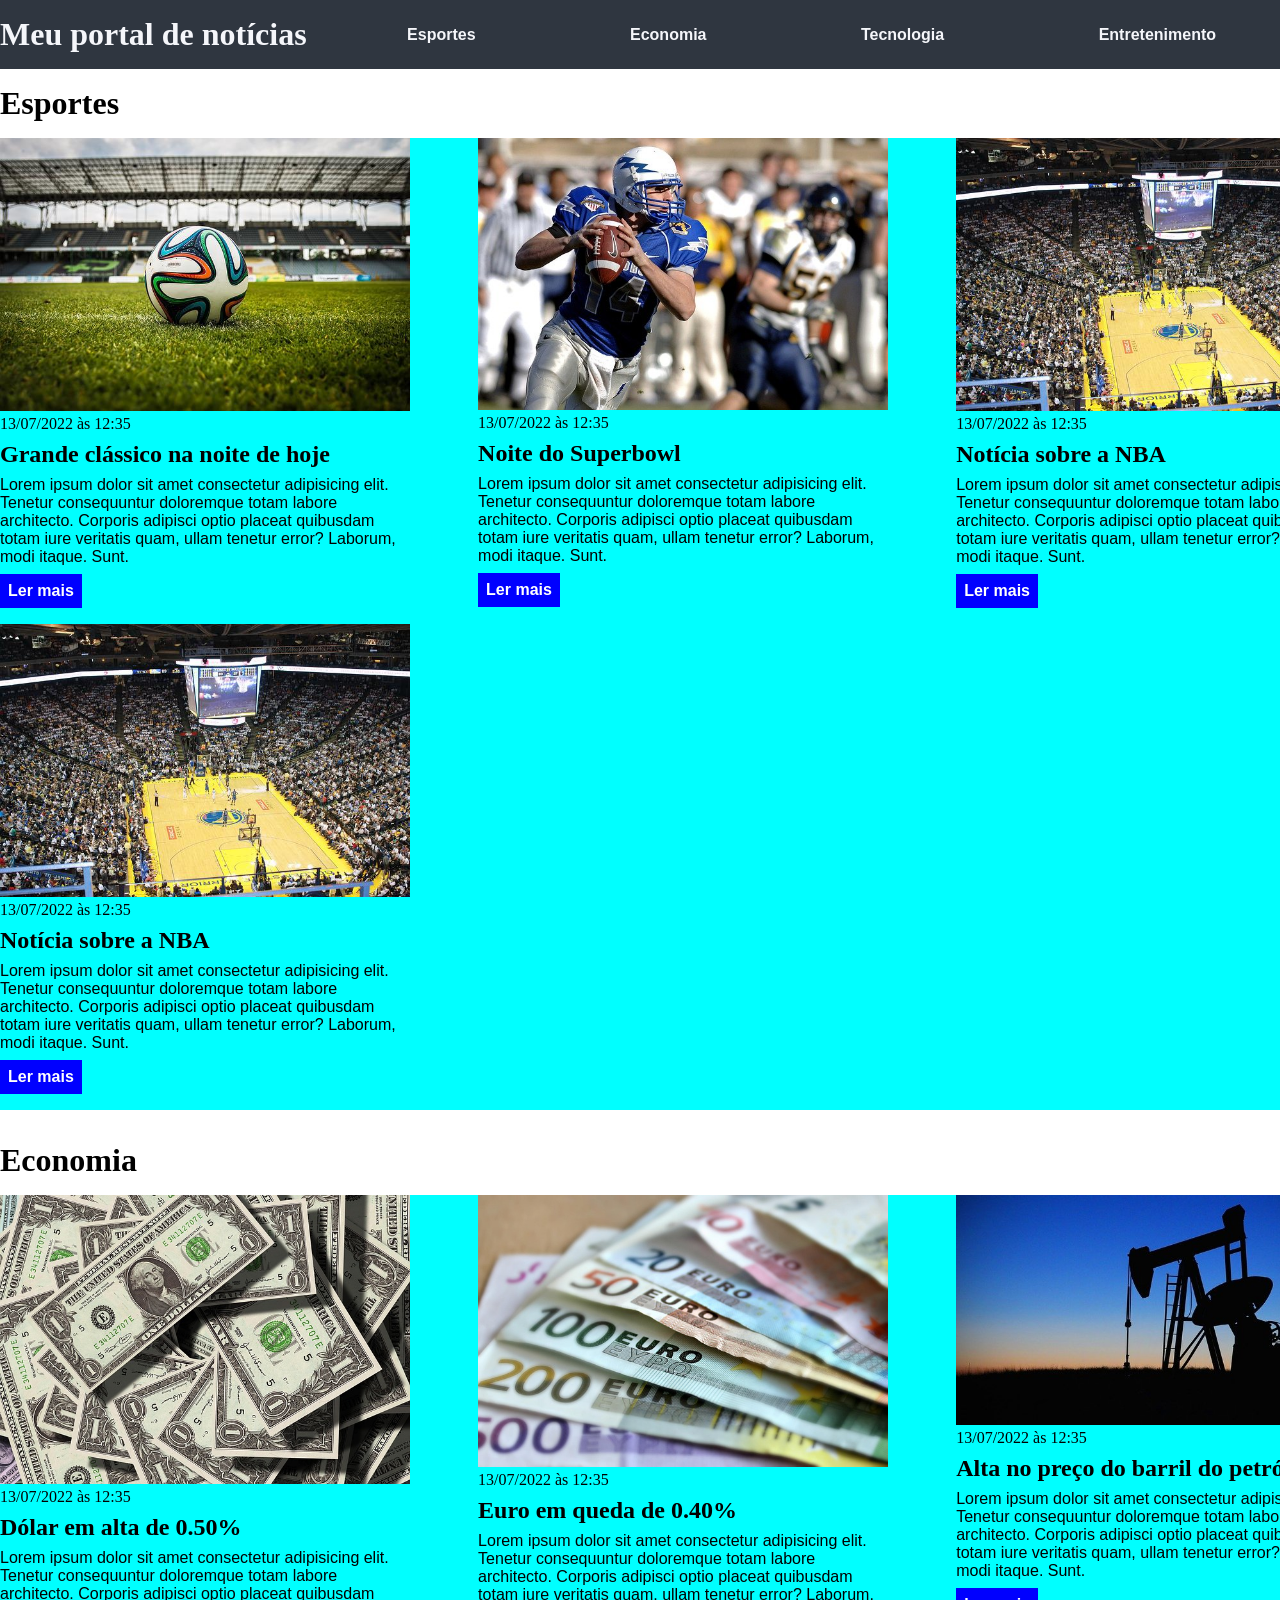
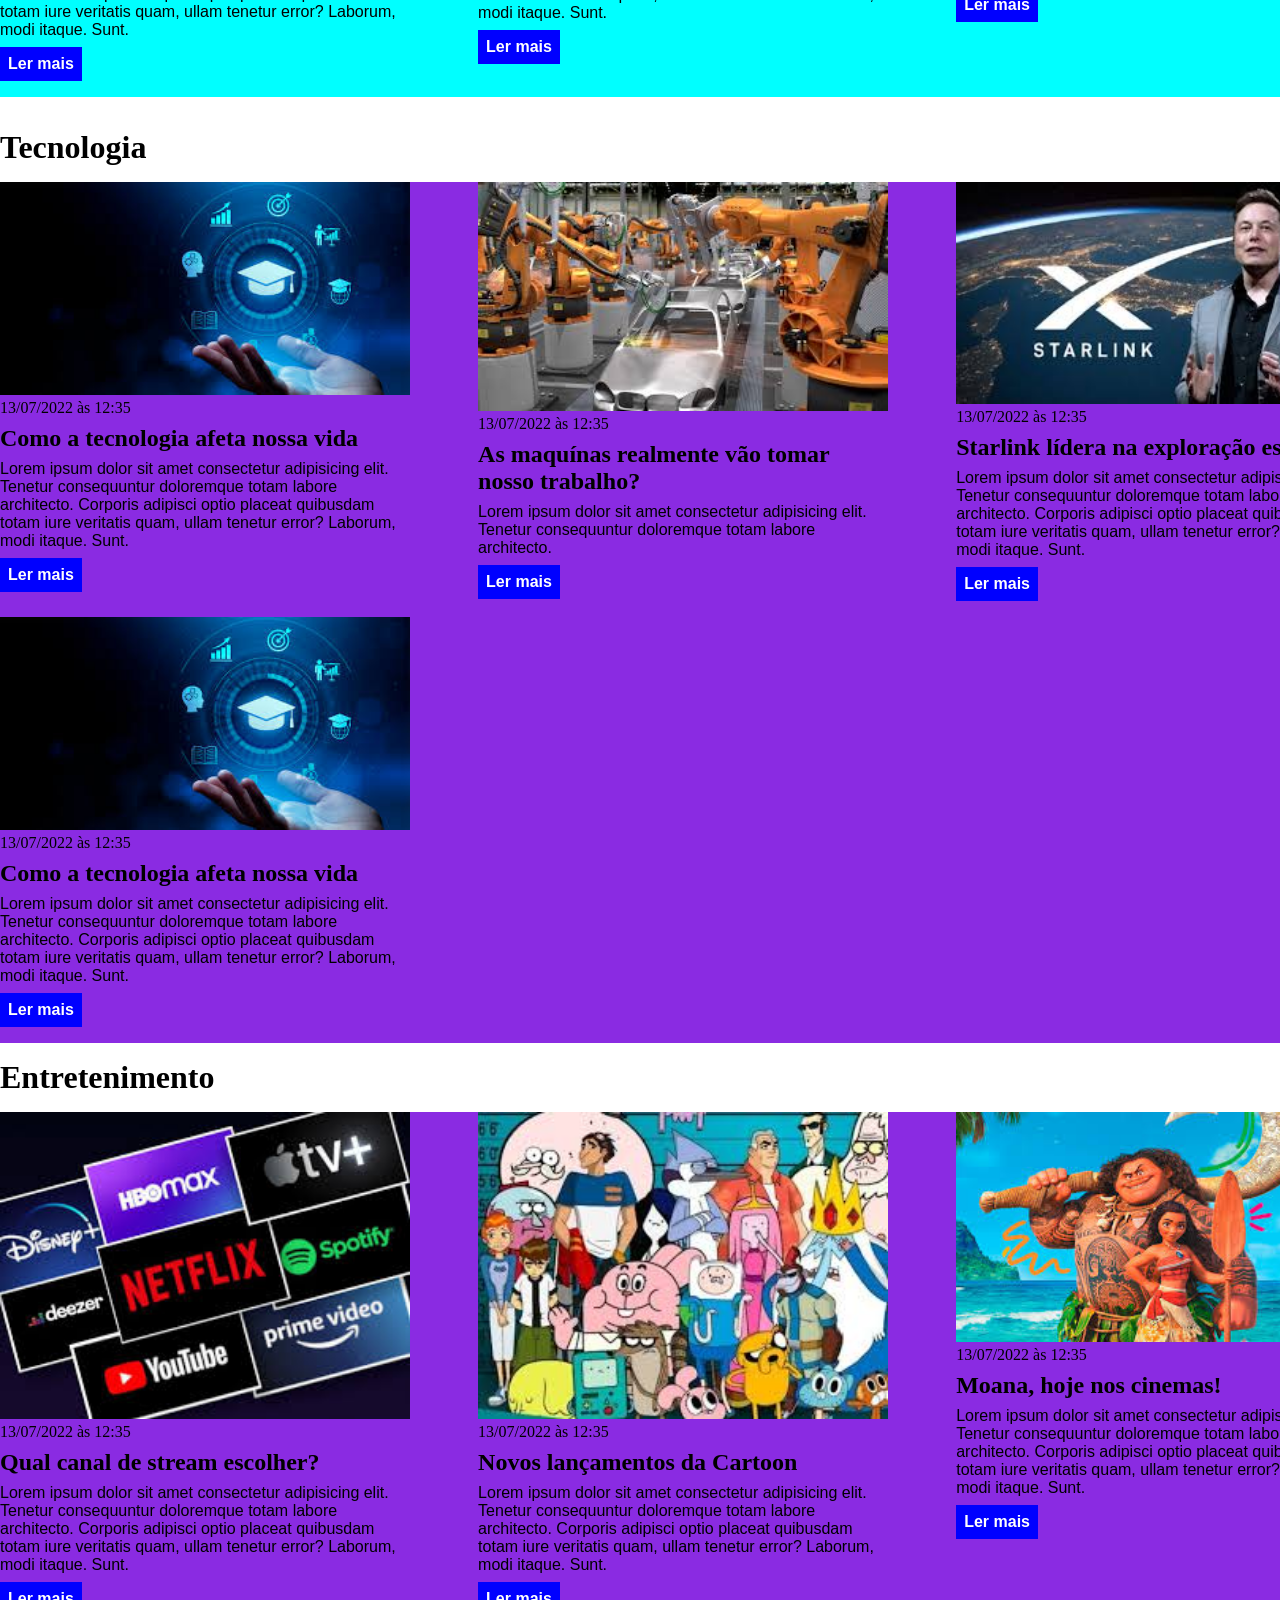
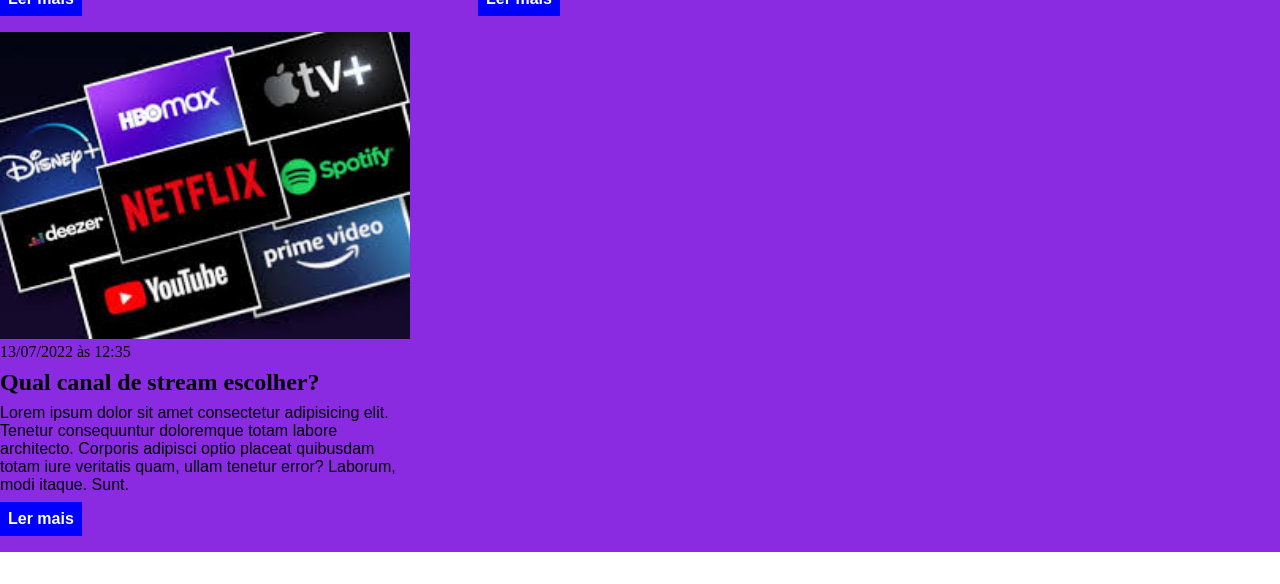
<file: index.html>
<!DOCTYPE html>
<html lang="pt-BR">
<head>
    <meta charset="UTF-8">
    <meta http-equiv="X-UA-Compatible" content="IE=edge">
    <meta name="viewport" content="width=device-width, initial-scale=1.0">
    <title>Meu portal de notícias</title>
    <link rel="stylesheet" href="./main.css" />
</head>
<body>
    <header>
    <div class="container">  
        <h1>Meu portal de notícias</h1>
        <nav>
            <ul>
                <li>
                    <a href="#sports" title="Ir para a seção de esportes">Esportes</a>
                </li>
                <li>
                    <a href="#economy" title="Ir para a seção de notícias">Economia</a>
                </li>
                <li>
                    <a href="#tecnology" title="Ir para a seção de tecnológia">Tecnologia</a>
                </li>
                <li>
                    <a href="#streaming" title="ir para a seção de Entretenimento">Entretenimento</a>
                </li>
            </ul>
        </nav>
    </div>
    </header>
    <section id="sports">
    <div class="container"> 
        <h2>Esportes</h2>
        <div class="articles">
        <article>
            <img src="./imagens/futebol.jpg" alt="Bola de futebol no gramado" />
            <header>
                <time>13/07/2022 às 12:35</time>
            </header>
            <h3>Grande clássico na noite de hoje</h3>
            <p>
                Lorem ipsum dolor sit amet consectetur adipisicing elit. Tenetur consequuntur doloremque totam labore architecto. Corporis adipisci optio placeat quibusdam totam iure veritatis quam, ullam tenetur error? Laborum, modi itaque. Sunt.
            </p>
            <a href="#" title="Leia a notícia completa">Ler mais</a>
        </article>
        <article>
            <img src="./imagens/futebol-americano.jpg" alt="Jogador de futebol americano correndo com a bola na mão" />
            <header>
                <time>13/07/2022 às 12:35</time>
            </header>
            <h3>Noite do Superbowl</h3>
            <p>
                Lorem ipsum dolor sit amet consectetur adipisicing elit. Tenetur consequuntur doloremque totam labore architecto. Corporis adipisci optio placeat quibusdam totam iure veritatis quam, ullam tenetur error? Laborum, modi itaque. Sunt.
            </p>
            <a href="#" title="Leia a notícia completa">Ler mais</a>
        </article>
        <article>
            <img src="./imagens/basquete.jpg" title="Vista aérea de uma quadra de basquete" />
            <header>
                <time>13/07/2022 às 12:35</time>
            </header>
            <h3>Notícia sobre a NBA</h3>
            <p>
                Lorem ipsum dolor sit amet consectetur adipisicing elit. Tenetur consequuntur doloremque totam labore architecto. Corporis adipisci optio placeat quibusdam totam iure veritatis quam, ullam tenetur error? Laborum, modi itaque. Sunt.
            </p>
            <a href="#" title="Leia a notícia completa">Ler mais</a>
        </article>
        <article>
            <img src="./imagens/basquete.jpg" title="Vista aérea de uma quadra de basquete" />
            <header>
                <time>13/07/2022 às 12:35</time>
            </header>
            <h3>Notícia sobre a NBA</h3>
            <p>
                Lorem ipsum dolor sit amet consectetur adipisicing elit. Tenetur consequuntur doloremque totam labore architecto. Corporis adipisci optio placeat quibusdam totam iure veritatis quam, ullam tenetur error? Laborum, modi itaque. Sunt.
            </p>
            <a href="#" title="Leia a notícia completa">Ler mais</a>
        </article>
        </div>
    </div>
    </section>
    <section id="Economy">
    <div class="container">
        <h2>Economia</h2>
    <div class="articles">
        <article>
            <img src="./imagens/dolares.jpg" alt="Muitos dólares" />
            <header>
                <time>13/07/2022 às 12:35</time>
            </header>
            <h3>Dólar em alta de 0.50%</h3>
            <p>
                Lorem ipsum dolor sit amet consectetur adipisicing elit. Tenetur consequuntur doloremque totam labore architecto. Corporis adipisci optio placeat quibusdam totam iure veritatis quam, ullam tenetur error? Laborum, modi itaque. Sunt.
            </p>
            <a href="#" title="Leia a notícia completa">Ler mais</a>
        </article>
        <article>
            <img src="./imagens/euro.jpg" alt="Várias notas de euro" />
            <header>
                <time>13/07/2022 às 12:35</time>
            </header>
            <h3>Euro em queda de 0.40%</h3>
            <p>
                Lorem ipsum dolor sit amet consectetur adipisicing elit. Tenetur consequuntur doloremque totam labore architecto. Corporis adipisci optio placeat quibusdam totam iure veritatis quam, ullam tenetur error? Laborum, modi itaque. Sunt.
            </p>
            <a href="#" title="Leia a notícia completa">Ler mais</a>
        </article>
        <article>
            <img src="./imagens/petroleo.jpg" alt="Extração de petróleo" />
            <header>
                <time>13/07/2022 às 12:35</time>
            </header>
            <h3>Alta no preço do barril do petróleo</h3>
            <p>
                Lorem ipsum dolor sit amet consectetur adipisicing elit. Tenetur consequuntur doloremque totam labore architecto. Corporis adipisci optio placeat quibusdam totam iure veritatis quam, ullam tenetur error? Laborum, modi itaque. Sunt.
            </p>
            <a href="#" title="Leia a notícia completa">Ler mais</a>
        </article>
        </div>
    </div>
    </section>
</section>
<section id="Tecnology">
<div class="container">
    <h2>Tecnologia</h2>
<div class="newarticles">
    <article>
        <img src="./imagens/tecnologia.jpeg" alt="Mão com símbolos" />
        <header>
            <time>13/07/2022 às 12:35</time>
        </header>
        <h3>Como a tecnologia afeta nossa vida</h3>
        <p>
            Lorem ipsum dolor sit amet consectetur adipisicing elit. Tenetur consequuntur doloremque totam labore architecto. Corporis adipisci optio placeat quibusdam totam iure veritatis quam, ullam tenetur error? Laborum, modi itaque. Sunt.
        </p>
        <a href="#" title="Leia a notícia completa">Ler mais</a>
    </article>
    <article>
        <img src="./imagens/braços roboticos.jpeg" alt="Braços robôs" />
        <header>
            <time>13/07/2022 às 12:35</time>
        </header>
        <h3>As maquínas realmente vão tomar nosso trabalho?</h3>
        <p>
            Lorem ipsum dolor sit amet consectetur adipisicing elit. Tenetur consequuntur doloremque totam labore architecto.
        </p>
        <a href="#" title="Leia a notícia completa">Ler mais</a>
    </article>
    <article>
        <img src="./imagens/starlink.jpeg" alt="logo da empresa starlink" />
        <header>
            <time>13/07/2022 às 12:35</time>
        </header>
        <h3>Starlink lídera na exploração espacial</h3>
        <p>
            Lorem ipsum dolor sit amet consectetur adipisicing elit. Tenetur consequuntur doloremque totam labore architecto. Corporis adipisci optio placeat quibusdam totam iure veritatis quam, ullam tenetur error? Laborum, modi itaque. Sunt.
        </p>
        <a href="#" title="Leia a notícia completa">Ler mais</a>
    </article>
    <article>
        <img src="./imagens/tecnologia.jpeg" alt="Mão com símbolos" />
        <header>
            <time>13/07/2022 às 12:35</time>
        </header>
        <h3>Como a tecnologia afeta nossa vida</h3>
        <p>
            Lorem ipsum dolor sit amet consectetur adipisicing elit. Tenetur consequuntur doloremque totam labore architecto. Corporis adipisci optio placeat quibusdam totam iure veritatis quam, ullam tenetur error? Laborum, modi itaque. Sunt.
        </p>
        <a href="#" title="Leia a notícia completa">Ler mais</a>
        </div>
    </div>    
    </article>
    <section id="Streaming">
        <div class="container">
            <h2>Entretenimento</h2>
        <div class="newarticles">
            <article>
                <img src="./imagens/logos de canais.jpeg" alt="logos de canais de stream" />
                <header>
                    <time>13/07/2022 às 12:35</time>
                </header>
                <h3>Qual canal de stream escolher?</h3>
                <p>
                    Lorem ipsum dolor sit amet consectetur adipisicing elit. Tenetur consequuntur doloremque totam labore architecto. Corporis adipisci optio placeat quibusdam totam iure veritatis quam, ullam tenetur error? Laborum, modi itaque. Sunt.
                </p>
                <a href="#" title="Leia a notícia completa">Ler mais</a>
            </article>
            <article>
                <img src="./imagens/personagens da cartoon.jpeg" alt="personagens de desenho" />
                <header>
                    <time>13/07/2022 às 12:35</time>
                </header>
                <h3>Novos lançamentos da Cartoon</h3>
                <p>
                    Lorem ipsum dolor sit amet consectetur adipisicing elit. Tenetur consequuntur doloremque totam labore architecto. Corporis adipisci optio placeat quibusdam totam iure veritatis quam, ullam tenetur error? Laborum, modi itaque. Sunt.
                </p>
                <a href="#" title="Leia a notícia completa">Ler mais</a>
            </article>
            <article>
                <img src="./imagens/Moana.jpeg" alt="desenho Moana" />
                <header>
                    <time>13/07/2022 às 12:35</time>
                </header>
                <h3>Moana, hoje nos cinemas!</h3>
                <p>
                    Lorem ipsum dolor sit amet consectetur adipisicing elit. Tenetur consequuntur doloremque totam labore architecto. Corporis adipisci optio placeat quibusdam totam iure veritatis quam, ullam tenetur error? Laborum, modi itaque. Sunt.
                </p>
                <a href="#" title="Leia a notícia completa">Ler mais</a>
            </article>
            <article>
                <img src="./imagens/logos de canais.jpeg" alt="logos de canais de stream" />
                <header>
                    <time>13/07/2022 às 12:35</time>
                </header>
                <h3>Qual canal de stream escolher?</h3>
                <p>
                    Lorem ipsum dolor sit amet consectetur adipisicing elit. Tenetur consequuntur doloremque totam labore architecto. Corporis adipisci optio placeat quibusdam totam iure veritatis quam, ullam tenetur error? Laborum, modi itaque. Sunt.
                </p>
                <a href="#" title="Leia a notícia completa">Ler mais</a>
            </article>
        </div>
    </div>
    </section>
</body>
</html>
</file>
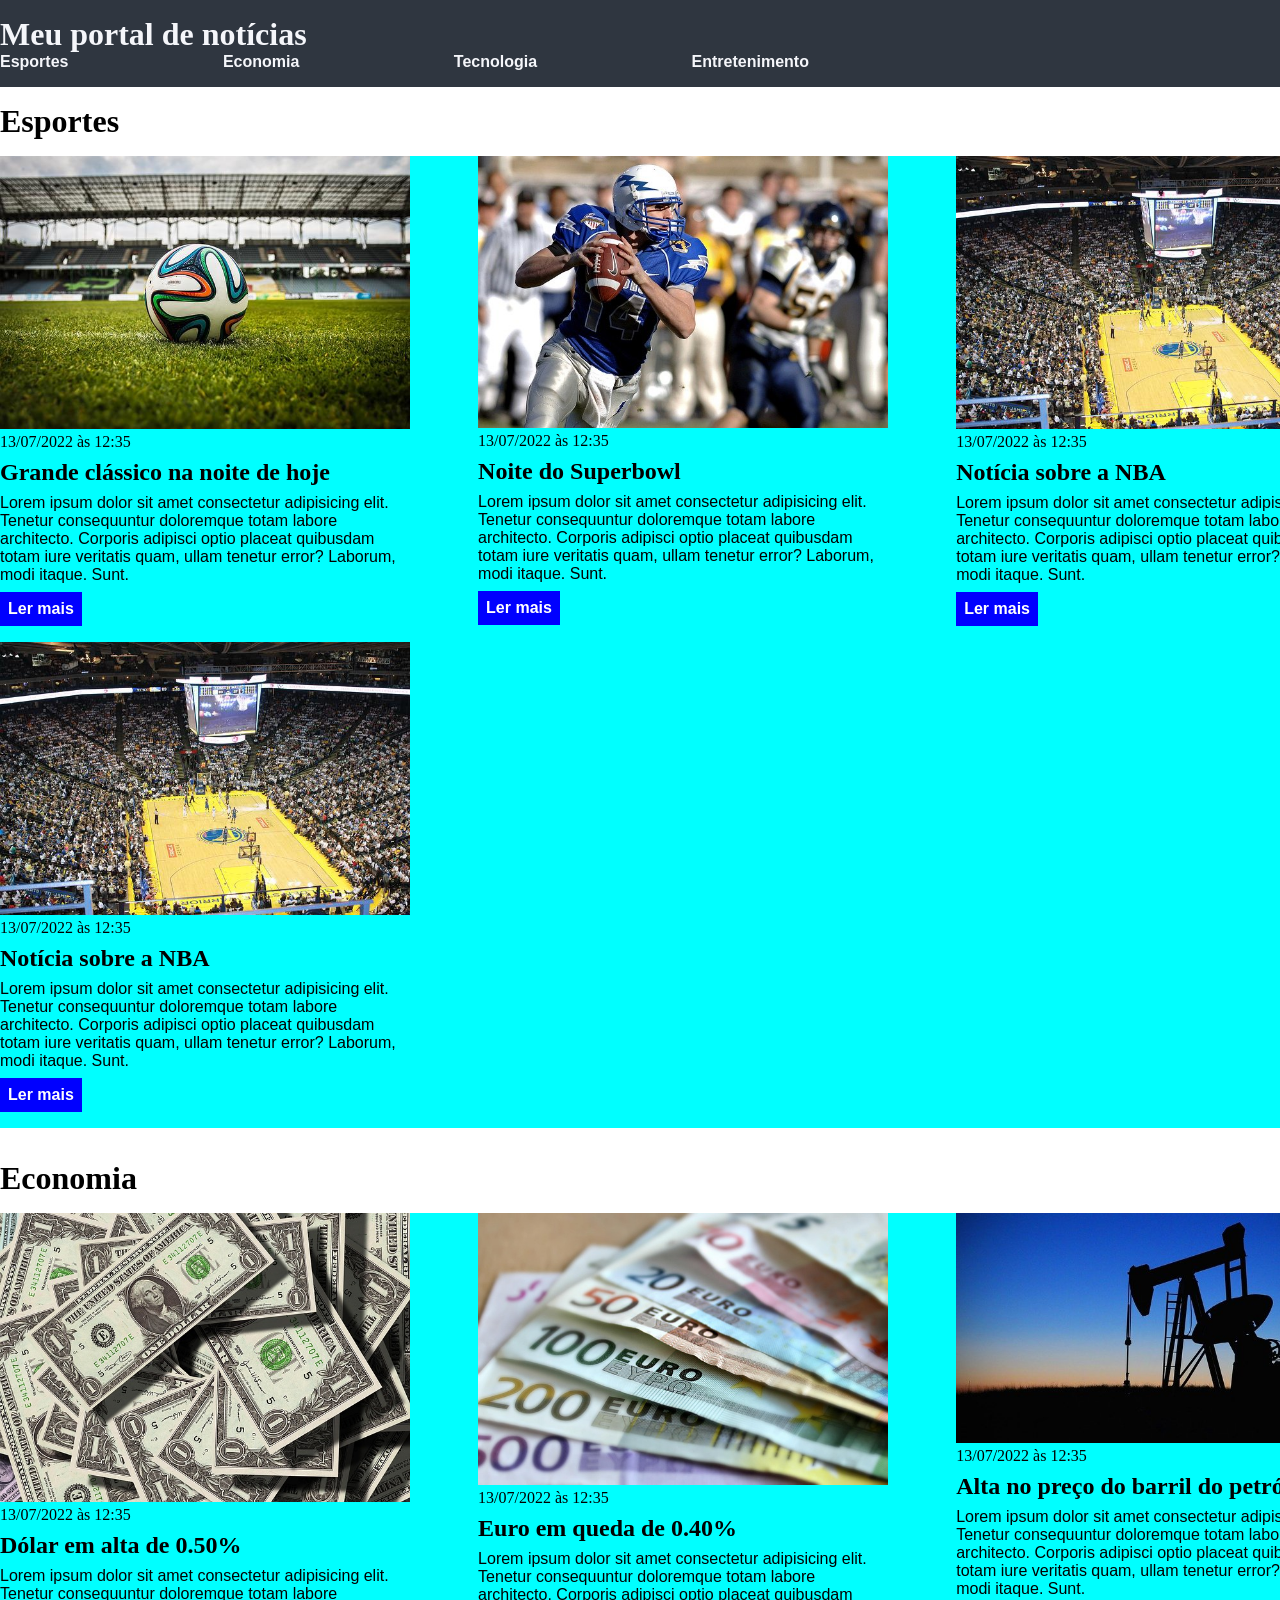
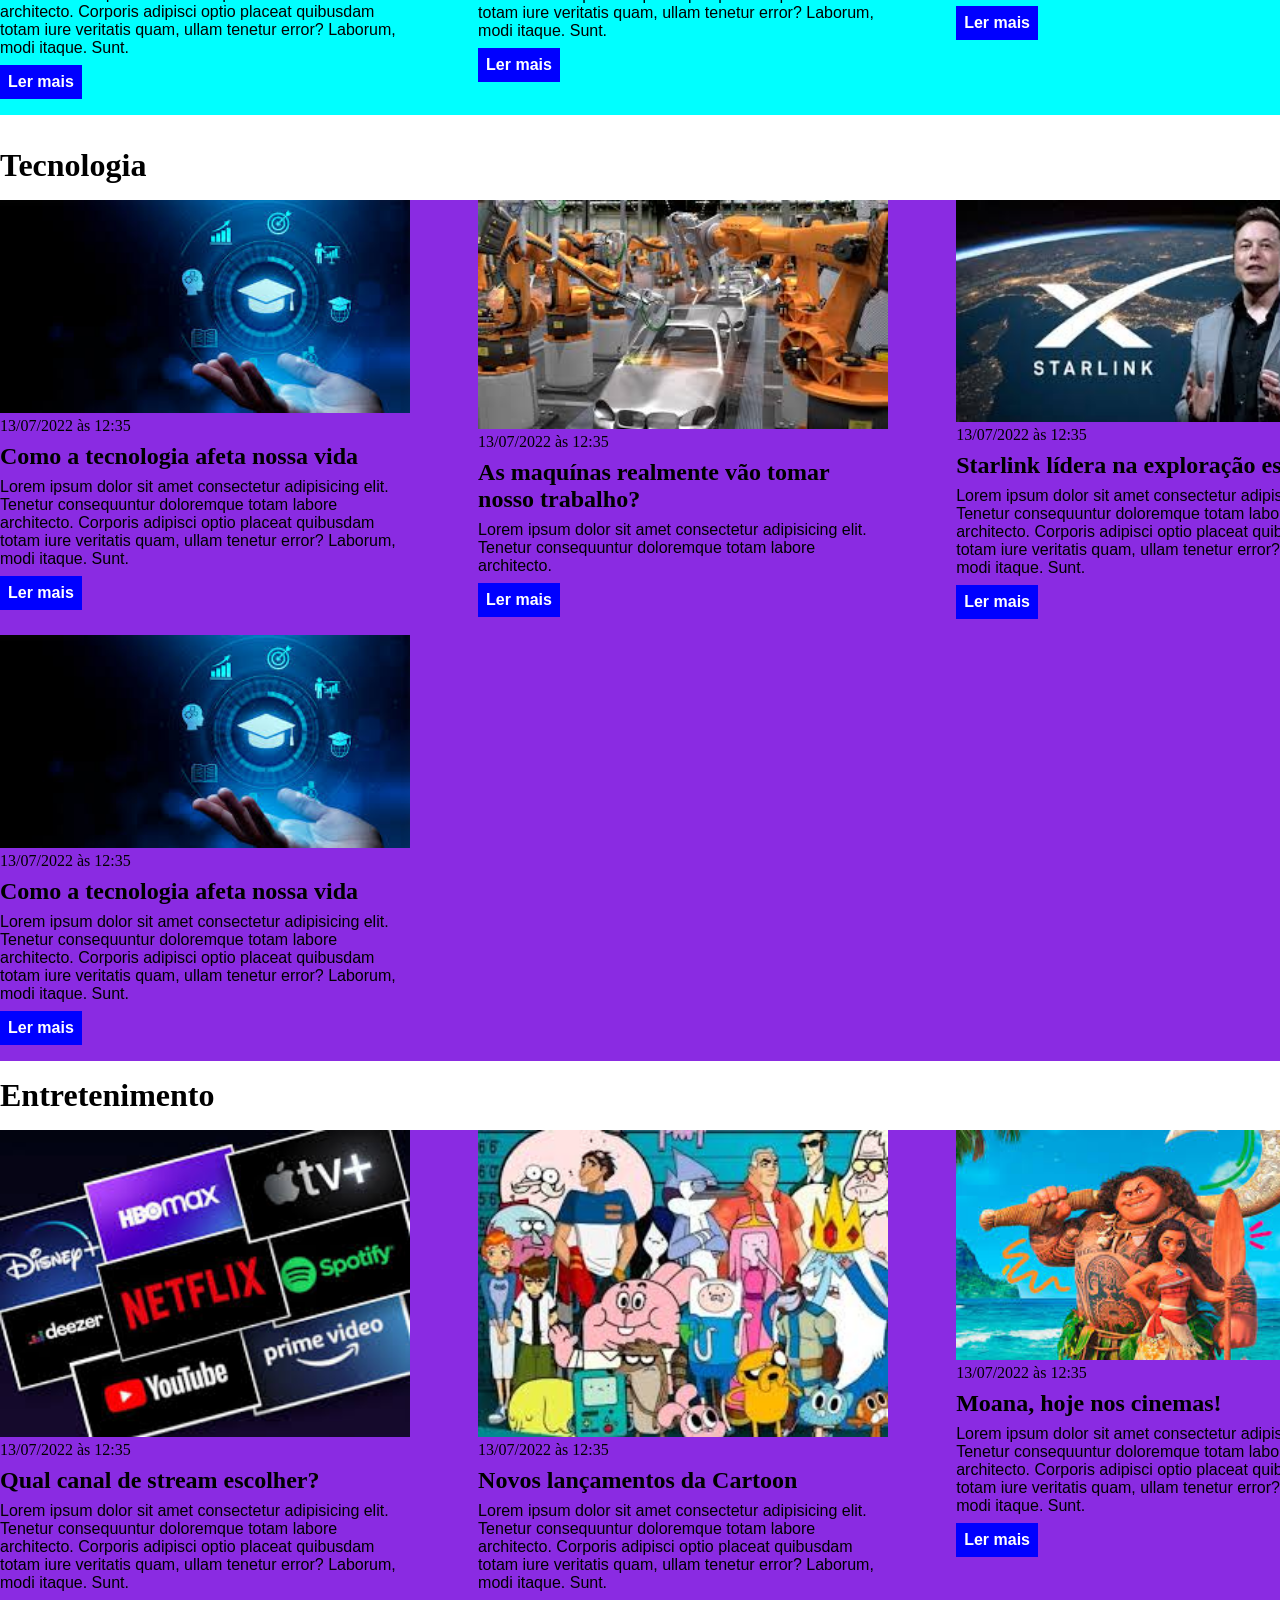
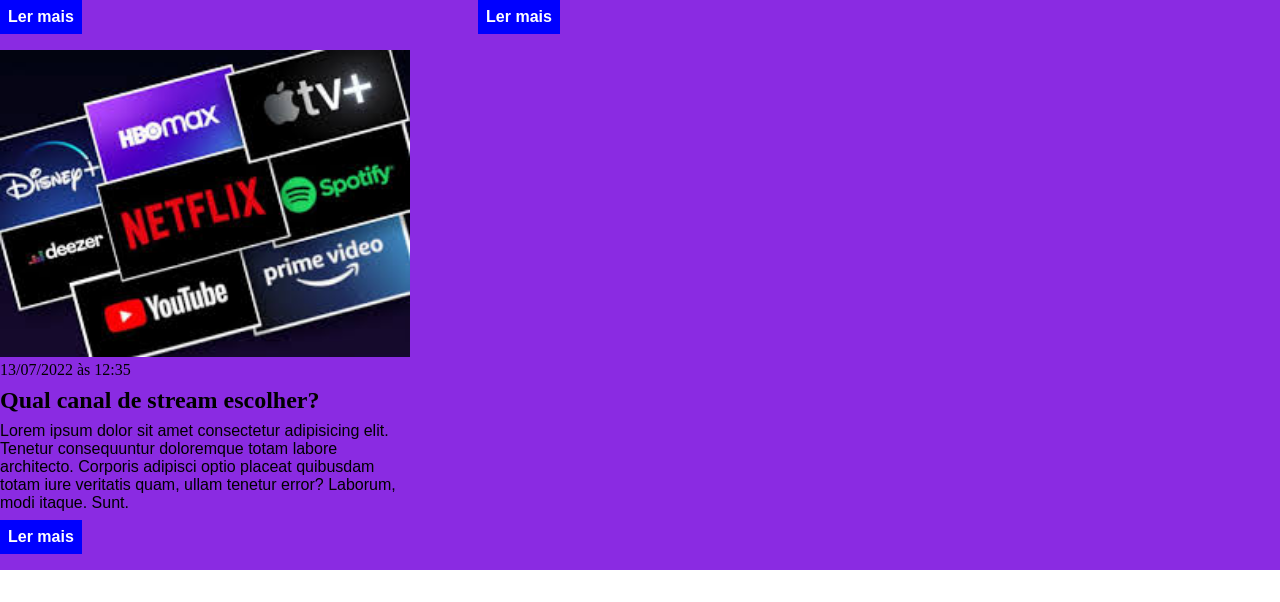
<file: exercício_css.html>
<!DOCTYPE html>
<html lang="pt-BR">
<head>
    <meta charset="UTF-8">
    <meta http-equiv="X-UA-Compatible" content="IE=edge">
    <meta name="viewport" content="width=device-width, initial-scale=1.0">
    <title>Meu portal de notícias</title>
    <link rel="stylesheet" href="./main.css" />
</head>
<body>
    <header>
    <div class=".container">  
        <h1>Meu portal de notícias</h1>
        <nav>
            <ul>
                <li>
                    <a href="#sports" title="Ir para a seção de esportes">Esportes</a>
                </li>
                <li>
                    <a href="#economy" title="Ir para a seção de notícias">Economia</a>
                </li>
                <li>
                    <a href="#tecnology" title="Ir para a seção de tecnológia">Tecnologia</a>
                </li>
                <li>
                    <a href="#streaming" title="ir para a seção de Entretenimento">Entretenimento</a>
                </li>
            </ul>
        </nav>
    </div>
    </header>
    <section id="sports">
    <div class="container"> 
        <h2>Esportes</h2>
        <div class="articles">
        <article>
            <img src="./imagens/futebol.jpg" alt="Bola de futebol no gramado" />
            <header>
                <time>13/07/2022 às 12:35</time>
            </header>
            <h3>Grande clássico na noite de hoje</h3>
            <p>
                Lorem ipsum dolor sit amet consectetur adipisicing elit. Tenetur consequuntur doloremque totam labore architecto. Corporis adipisci optio placeat quibusdam totam iure veritatis quam, ullam tenetur error? Laborum, modi itaque. Sunt.
            </p>
            <a href="#" title="Leia a notícia completa">Ler mais</a>
        </article>
        <article>
            <img src="./imagens/futebol-americano.jpg" alt="Jogador de futebol americano correndo com a bola na mão" />
            <header>
                <time>13/07/2022 às 12:35</time>
            </header>
            <h3>Noite do Superbowl</h3>
            <p>
                Lorem ipsum dolor sit amet consectetur adipisicing elit. Tenetur consequuntur doloremque totam labore architecto. Corporis adipisci optio placeat quibusdam totam iure veritatis quam, ullam tenetur error? Laborum, modi itaque. Sunt.
            </p>
            <a href="#" title="Leia a notícia completa">Ler mais</a>
        </article>
        <article>
            <img src="./imagens/basquete.jpg" title="Vista aérea de uma quadra de basquete" />
            <header>
                <time>13/07/2022 às 12:35</time>
            </header>
            <h3>Notícia sobre a NBA</h3>
            <p>
                Lorem ipsum dolor sit amet consectetur adipisicing elit. Tenetur consequuntur doloremque totam labore architecto. Corporis adipisci optio placeat quibusdam totam iure veritatis quam, ullam tenetur error? Laborum, modi itaque. Sunt.
            </p>
            <a href="#" title="Leia a notícia completa">Ler mais</a>
        </article>
        <article>
            <img src="./imagens/basquete.jpg" title="Vista aérea de uma quadra de basquete" />
            <header>
                <time>13/07/2022 às 12:35</time>
            </header>
            <h3>Notícia sobre a NBA</h3>
            <p>
                Lorem ipsum dolor sit amet consectetur adipisicing elit. Tenetur consequuntur doloremque totam labore architecto. Corporis adipisci optio placeat quibusdam totam iure veritatis quam, ullam tenetur error? Laborum, modi itaque. Sunt.
            </p>
            <a href="#" title="Leia a notícia completa">Ler mais</a>
        </article>
        </div>
    </div>
    </section>
    <section id="Economy">
    <div class="container">
        <h2>Economia</h2>
    <div class="articles">
        <article>
            <img src="./imagens/dolares.jpg" alt="Muitos dólares" />
            <header>
                <time>13/07/2022 às 12:35</time>
            </header>
            <h3>Dólar em alta de 0.50%</h3>
            <p>
                Lorem ipsum dolor sit amet consectetur adipisicing elit. Tenetur consequuntur doloremque totam labore architecto. Corporis adipisci optio placeat quibusdam totam iure veritatis quam, ullam tenetur error? Laborum, modi itaque. Sunt.
            </p>
            <a href="#" title="Leia a notícia completa">Ler mais</a>
        </article>
        <article>
            <img src="./imagens/euro.jpg" alt="Várias notas de euro" />
            <header>
                <time>13/07/2022 às 12:35</time>
            </header>
            <h3>Euro em queda de 0.40%</h3>
            <p>
                Lorem ipsum dolor sit amet consectetur adipisicing elit. Tenetur consequuntur doloremque totam labore architecto. Corporis adipisci optio placeat quibusdam totam iure veritatis quam, ullam tenetur error? Laborum, modi itaque. Sunt.
            </p>
            <a href="#" title="Leia a notícia completa">Ler mais</a>
        </article>
        <article>
            <img src="./imagens/petroleo.jpg" alt="Extração de petróleo" />
            <header>
                <time>13/07/2022 às 12:35</time>
            </header>
            <h3>Alta no preço do barril do petróleo</h3>
            <p>
                Lorem ipsum dolor sit amet consectetur adipisicing elit. Tenetur consequuntur doloremque totam labore architecto. Corporis adipisci optio placeat quibusdam totam iure veritatis quam, ullam tenetur error? Laborum, modi itaque. Sunt.
            </p>
            <a href="#" title="Leia a notícia completa">Ler mais</a>
        </article>
        </div>
    </div>
    </section>
</section>
<section id="Tecnology">
<div class="container">
    <h2>Tecnologia</h2>
<div class="newarticles">
    <article>
        <img src="./imagens/tecnologia.jpeg" alt="Mão com símbolos" />
        <header>
            <time>13/07/2022 às 12:35</time>
        </header>
        <h3>Como a tecnologia afeta nossa vida</h3>
        <p>
            Lorem ipsum dolor sit amet consectetur adipisicing elit. Tenetur consequuntur doloremque totam labore architecto. Corporis adipisci optio placeat quibusdam totam iure veritatis quam, ullam tenetur error? Laborum, modi itaque. Sunt.
        </p>
        <a href="#" title="Leia a notícia completa">Ler mais</a>
    </article>
    <article>
        <img src="./imagens/braços roboticos.jpeg" alt="Braços robôs" />
        <header>
            <time>13/07/2022 às 12:35</time>
        </header>
        <h3>As maquínas realmente vão tomar nosso trabalho?</h3>
        <p>
            Lorem ipsum dolor sit amet consectetur adipisicing elit. Tenetur consequuntur doloremque totam labore architecto.
        </p>
        <a href="#" title="Leia a notícia completa">Ler mais</a>
    </article>
    <article>
        <img src="./imagens/starlink.jpeg" alt="logo da empresa starlink" />
        <header>
            <time>13/07/2022 às 12:35</time>
        </header>
        <h3>Starlink lídera na exploração espacial</h3>
        <p>
            Lorem ipsum dolor sit amet consectetur adipisicing elit. Tenetur consequuntur doloremque totam labore architecto. Corporis adipisci optio placeat quibusdam totam iure veritatis quam, ullam tenetur error? Laborum, modi itaque. Sunt.
        </p>
        <a href="#" title="Leia a notícia completa">Ler mais</a>
    </article>
    <article>
        <img src="./imagens/tecnologia.jpeg" alt="Mão com símbolos" />
        <header>
            <time>13/07/2022 às 12:35</time>
        </header>
        <h3>Como a tecnologia afeta nossa vida</h3>
        <p>
            Lorem ipsum dolor sit amet consectetur adipisicing elit. Tenetur consequuntur doloremque totam labore architecto. Corporis adipisci optio placeat quibusdam totam iure veritatis quam, ullam tenetur error? Laborum, modi itaque. Sunt.
        </p>
        <a href="#" title="Leia a notícia completa">Ler mais</a>
        </div>
    </div>    
    </article>
    <section id="Streaming">
        <div class="container">
            <h2>Entretenimento</h2>
        <div class="newarticles">
            <article>
                <img src="./imagens/logos de canais.jpeg" alt="logos de canais de stream" />
                <header>
                    <time>13/07/2022 às 12:35</time>
                </header>
                <h3>Qual canal de stream escolher?</h3>
                <p>
                    Lorem ipsum dolor sit amet consectetur adipisicing elit. Tenetur consequuntur doloremque totam labore architecto. Corporis adipisci optio placeat quibusdam totam iure veritatis quam, ullam tenetur error? Laborum, modi itaque. Sunt.
                </p>
                <a href="#" title="Leia a notícia completa">Ler mais</a>
            </article>
            <article>
                <img src="./imagens/personagens da cartoon.jpeg" alt="personagens de desenho" />
                <header>
                    <time>13/07/2022 às 12:35</time>
                </header>
                <h3>Novos lançamentos da Cartoon</h3>
                <p>
                    Lorem ipsum dolor sit amet consectetur adipisicing elit. Tenetur consequuntur doloremque totam labore architecto. Corporis adipisci optio placeat quibusdam totam iure veritatis quam, ullam tenetur error? Laborum, modi itaque. Sunt.
                </p>
                <a href="#" title="Leia a notícia completa">Ler mais</a>
            </article>
            <article>
                <img src="./imagens/Moana.jpeg" alt="desenho Moana" />
                <header>
                    <time>13/07/2022 às 12:35</time>
                </header>
                <h3>Moana, hoje nos cinemas!</h3>
                <p>
                    Lorem ipsum dolor sit amet consectetur adipisicing elit. Tenetur consequuntur doloremque totam labore architecto. Corporis adipisci optio placeat quibusdam totam iure veritatis quam, ullam tenetur error? Laborum, modi itaque. Sunt.
                </p>
                <a href="#" title="Leia a notícia completa">Ler mais</a>
            </article>
            <article>
                <img src="./imagens/logos de canais.jpeg" alt="logos de canais de stream" />
                <header>
                    <time>13/07/2022 às 12:35</time>
                </header>
                <h3>Qual canal de stream escolher?</h3>
                <p>
                    Lorem ipsum dolor sit amet consectetur adipisicing elit. Tenetur consequuntur doloremque totam labore architecto. Corporis adipisci optio placeat quibusdam totam iure veritatis quam, ullam tenetur error? Laborum, modi itaque. Sunt.
                </p>
                <a href="#" title="Leia a notícia completa">Ler mais</a>
            </article>
        </di
    </div>
    </section>
</body>
</html>
</file>
<file: main.css>
* {
    box-sizing: border-box;
    margin: 0%;
    padding: 0%;
}
body > header{
    background-color: #2f3640;
    padding: 16px 0;
    color: #f5f6fa;
}

header .container{
    display: flex;
    align-items: center;
    justify-content: space-between;
}
header li{
    display: inline;
    font-family: Arial, Helvetica, sans-serif;
    font-weight: bold;
    margin-right: 100px;
}
header li a{
    color: #f5f6fa;
    text-decoration: none;
    margin-right: 50px;
}
.container{
    width: 1366px;
    margin: 0 none;
}
.articles{
    display: flex;
    flex-wrap: wrap;
    justify-content: space-between;
}
.articles article img{
    /*height: 100px;*/
    width: 100%;
}
.articles article{
    width: 30%;
}
section{
    padding: 16px 0;
}
section h2,
.articles article{
    margin-bottom: 16px;
}
.articles article h3{
    margin-top: 8px;
    margin-bottom: 8px;
}
.articles article a{
    background-color: blue;
    color: #fff;
    padding: 8px;
    display: inline-block;
    text-decoration: none;
    font-weight: bold;
    margin-top: 8px;
}

.articles article a:hover{
    text-decoration: underline;
}

.articles article p,
.articles article a {
    font-family: Arial, Helvetica, sans-serif;
}
.articles article h3{
    font-size: 24px;
}
section h2{
    font-size: 32px;
}
/*SEGUNDA PARTE*/

.container{
    width: 1366px;
    margin: 0 auto;
}
.newarticles{
    display: flex;
    flex-wrap: wrap;
    justify-content: space-between;
}
.newarticles article img{
    /*height: 100px;*/
    width: 100%;
}
.newarticles article{
    width: 30%;
}
section{
    padding: 16px 0;
}
section h2,
.newarticles article{
    margin-bottom: 16px;
}
.newarticles article h3{
    margin-top: 8px;
    margin-bottom: 8px;
}
.newarticles article a{
    background-color: blue;
    color: #fff;
    padding: 8px;
    display: inline-block;
    text-decoration: none;
    font-weight: bold;
    margin-top: 8px;
}
.newarticles article a:hover{
    text-decoration: underline;
}
.newarticles article p,
.newarticles article a {
    font-family: Arial, Helvetica, sans-serif;
}
.newarticles article h3{
    font-size: 24px;
}
section h2{
    font-size: 32px;
}
/*cores da pagina*/
section .articles {
    background-color: aqua;
}
section .article{
    background-color: blue;
}
section .newarticles{
    background-color: blueviolet;
}
section .newarticle{
    background-color: chocolate;
}
</file>
